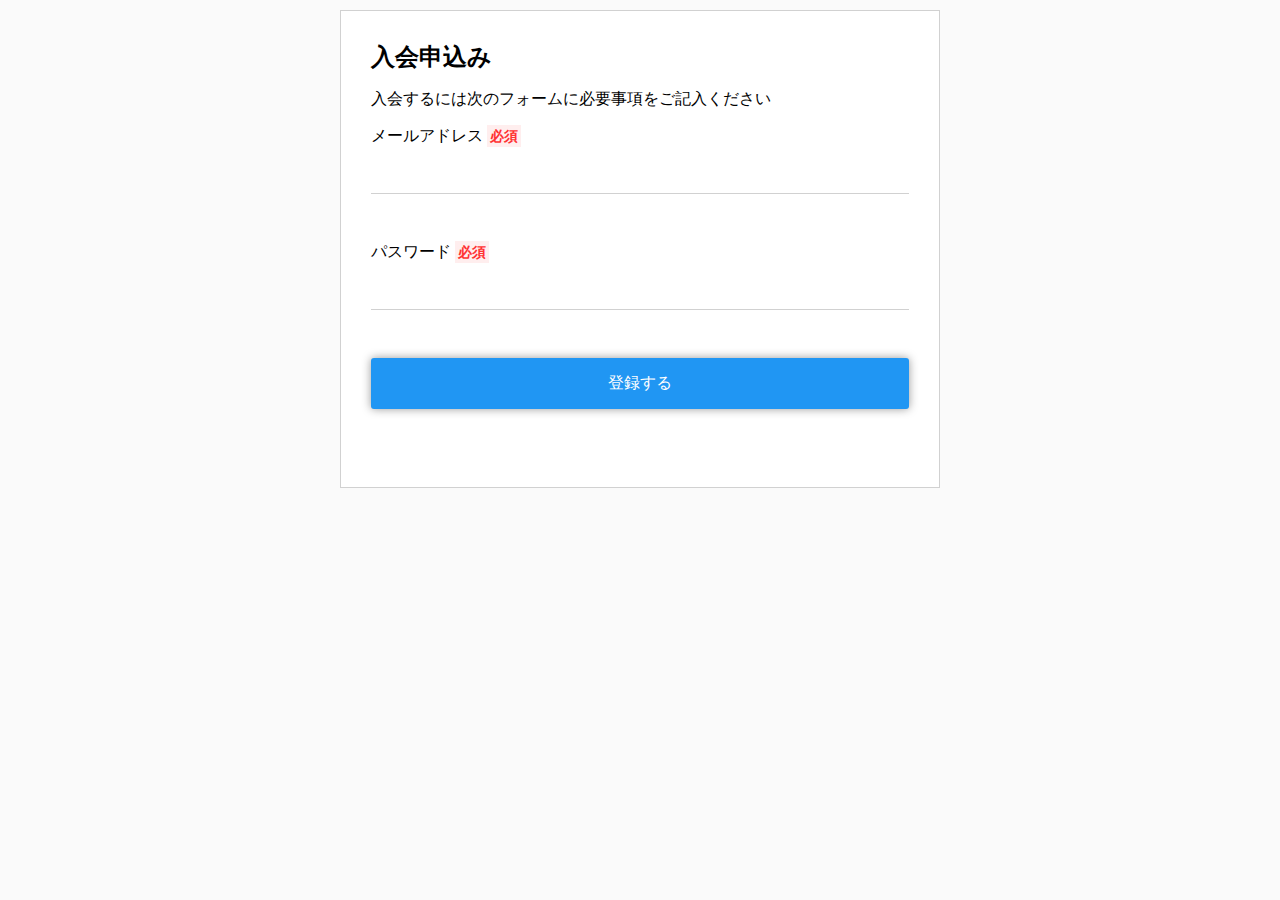
<file: index.html>
<!DOCTYPE html>
<html>
  <head>
    <meta charset="utf-8">
    <meta name="viewport" content="width=device-width">
    <title>タイトル</title>
    <link rel="stylesheet" href="css/index.css">
  </head>
  <body>
    <div class="content">
      <h1>入会申込み</h1>
      <p>入会するには次のフォームに必要事項をご記入ください</p>
      <div class="control">
        <label for="mymail">メールアドレス <span class="required">必須</span></label>
        <input id="mymail" type="email" name="mymail" value="">
      </div>
      <div class="control">
        <label for="passcode">パスワード <span class="required">必須</span></label>
        <input id="passcode" type="password" name="passcode" value="">
      </div>
      <div class="control">
        <button type="submit" name="button">登録する</button>
      </div>
    </div>
  </body>
</html>
</file>
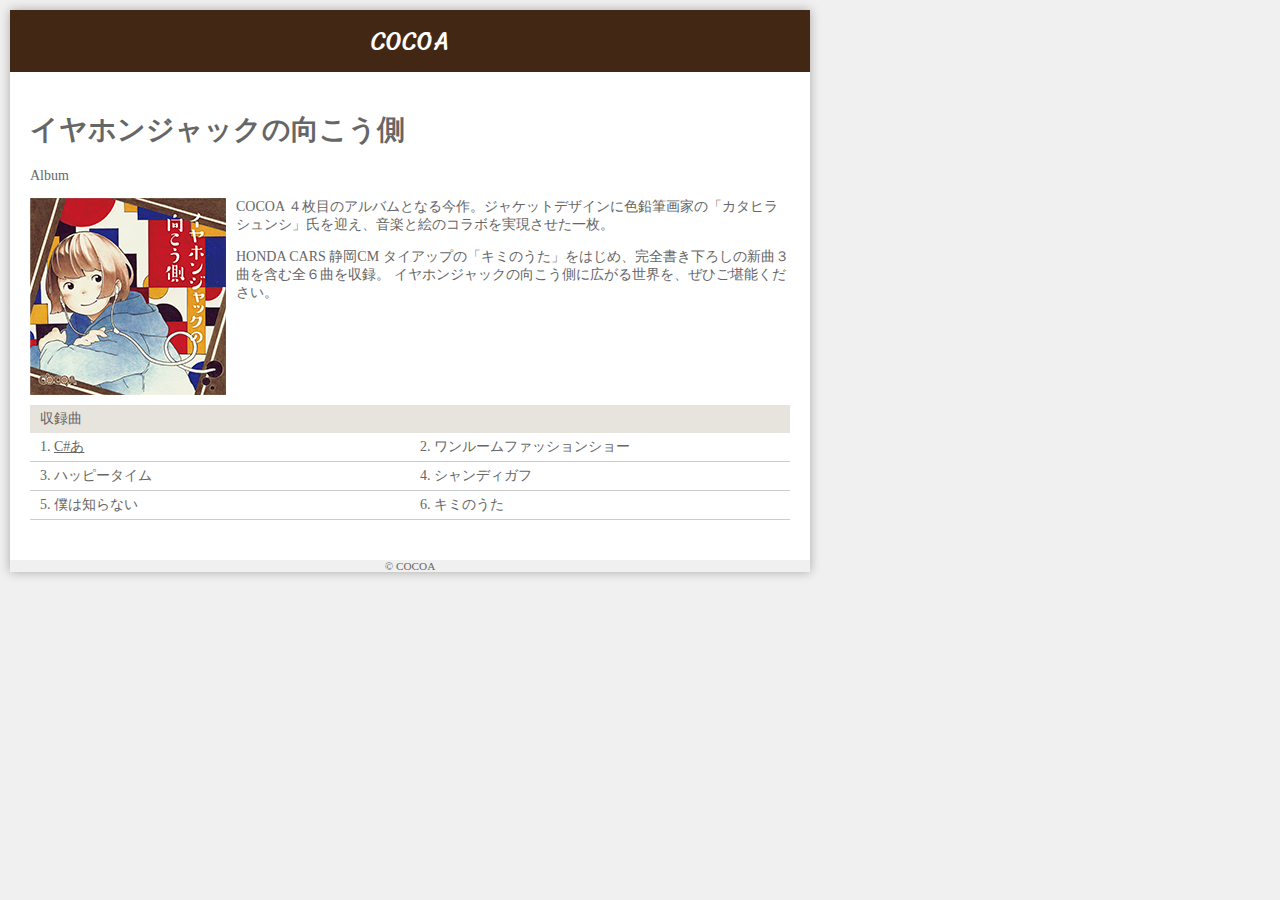
<file: index2.html>
<!DOCTYPE html>
<html>
  <head>
    <meta charset="utf-8">
    <meta name="viewport" content="width=device-width">
    <title>イヤホンジャックの向こう側</title>
    <link rel="stylesheet" href="css/style.css">
  </head>
  <body>
    <div class="container">
      <header>
        <h1>COCOA</h1>
      </header>
      <div class="content">
        <section class="information">
          <h1>イヤホンジャックの向こう側</h1>
          <p>Album</p>
          <div class="description">
            <a href="#"><img src="img/jacket.png" alt="イヤホンジャックの向こう側のジャケット写真"></a> 
            <p>COCOA ４枚目のアルバムとなる今作。ジャケットデザインに色鉛筆画家の「カタヒラシュンシ」氏を迎え、音楽と絵のコラボを実現させた一枚。</p>
            <p>HONDA CARS 静岡CM タイアップの「キミのうた」をはじめ、完全書き下ろしの新曲３曲を含む全６曲を収録。
            イヤホンジャックの向こう側に広がる世界を、ぜひご堪能ください。</p>
          </div>
        </section>
        <section class="songs">
          <h2>収録曲</h2>
          <ol class="clearfix">
            <li><a href="http://google.com" target="_self">C#あ</a></li>
            <li>ワンルームファッションショー</li>
            <li>ハッピータイム</li>
            <li>シャンディガフ</li>
            <li>僕は知らない</li>
            <li>キミのうた</li>
          </ol>
        </section>
    </div>
    <footer>
      &copy; COCOA
    </footer>
  </div>
  </body>
</html>
</file>
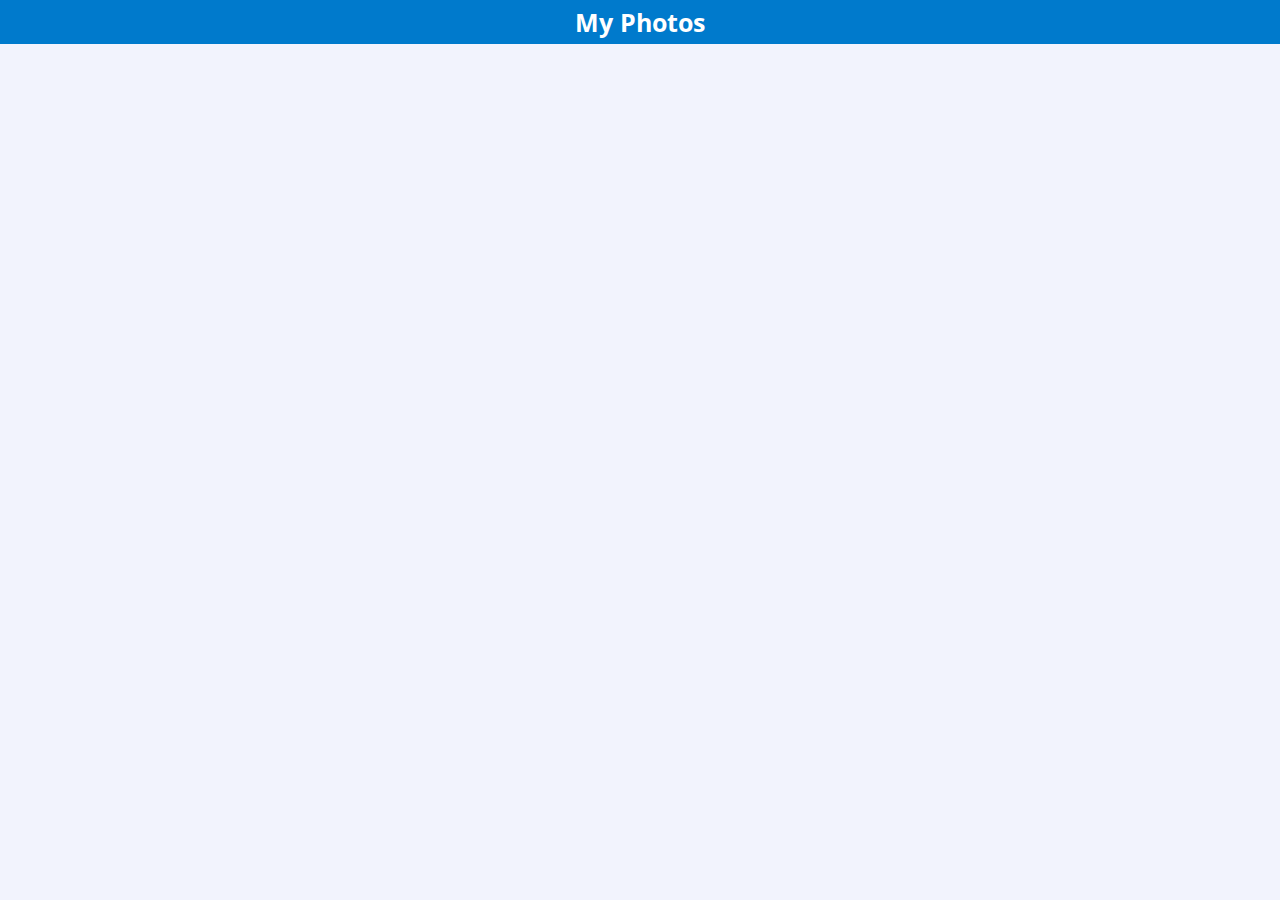
<file: index6.html>
<!DOCTYPE html>
<html>
  <head>
    <meta charset="utf-8">
    <meta name="viewport" content="width=device-width">

    <link href="https://fonts.googleapis.com/css?family=Open+Sans+Condensed:300" rel="stylesheet">
    <link rel="stylesheet" href="css/style6.css">

    <title>MY Pthotos</title>
  </head>
  <body>
    <header>
      <h1>My Photos</h1>
    </header>

    <div class="container">
      <div id="img_unit">

      </div>
    </div>

    <script src="js/jquery.min.js"></script>
    <script type="text/javascript">
      $.getJSON('https://h2o-space.com/htmlbook/images.php',
      function(data){
        for(var i=0; i<data.length; i++){
          $('<div class="photo"></div>')
              .append('<img src="' + data[i].path + '">')
              .append('<div class="inner"><p>' + data[i].caption + '<span>' +
              data[i].name + '</span></p></div>')
              .appendTo('#img_unit');
        }
      })
    </script>
  </body>
</html>
</file>
<file: css/index.css>
@import url(sanitize.css);

body {
  background-color: #fafafa;
}

h1{
  font-size: 24px;
  margin: 0;
}

.content {
  background-color: #fff;
  width: 600px;
  margin: 10px auto;
  border: 1px solid #d1d1d1;
  padding: 30px;
}

input {
  border: 0;
  border-bottom: 1px solid #d1d1d1;
  width: 100%;
  font-size: 1.2em;
  padding: 8px;
}

button {
  width: 100%;
  background-color: #2096F3;
  color: #ffffff;
  border: 0;
  padding: 15px;
  border-radius: 3px;
  box-shadow: 0 0 10px rgba(0, 0, 0, .4);
}

.control {
  margin-bottom:  3em;
}

label {
  display: block;
  margin-bottom: .5em;
}

.required {
  color: #f33;
  font-size: .9em;
  background-color: #fee;
  padding: 3px;
  font-weight: bold;
  margin-right: .3em;
}
</file>
<file: css/style.css>
@import url(sanitize.css);
@import url('https://fonts.googleapis.com/css?family=Sriracha');

body {
  background-color: #f0f0f0;
  padding: 10px;
  font-size: 14px;
  color: #666;
}

.container {
  max-width: 800px;
  margin 0 auto;
  box-shadow: 0 0 10px rgba(0,0,0,.3);
}

header {
  background-color: #422814;
  padding: 10px;
  color: #fff;
}

header h1 {
  margin: 0;
  font-size: 24px;
  font-weight: normal;
  text-align: center;
  font-family: 'Sriracha', cursive;
}

.description img {
  float: left;
  margin: 0 10px 10px 0;
  transition: opacity 1s ease 0s;
}

.content {
  background-color: #fff;
  padding: 20px;
}

.songs {
  margin: 0 0 20px;
}

.songs h2 {
  clear: left;
  font-size: 100%;
  font-weight: normal;
  margin: 0;
  background-color: #e6e4dd;
  padding: 5px 10px;
}

.songs ol {
  padding: 0;
  margin: 0;
  list-style: decimal inside;
}

.songs li {
  border-bottom:  1px solid #ccc;
  width: 50%;
  float: left;
  padding: 5px 10px;
}

.clearfix:after {
  content: " ";
  display: table;
  clear: both;
}

a {
  color: #666;
}

footer {
  text-align: center;
  font-size: 80%;
}

@media only screen and (max-width: 600px) {
  .description img {
    float: none;
    display: block;
    margin: 0 auto;
  }

  header {
    padding: 5px
  }

  header h1 {
    font-size: 12px;
  }

  .songs li {
    float: none;
    width: inherit;
  }


}

.description img:hover {
  opacity: .5;
}
</file>
<file: css/style6.css>
body {
  margin: 0 ;
  padding: 0;
  background-color: rgba(26,55,229,0.06);
}

.container {
  max-width: 600px;
  margin: 0 auto;
  box-shadow: 0px 0px 3px rgba(0, 0, 0, .3);
}

img {
  width: 100%;
  margin: 0;
  vertical-align: top;
}

header {
  background-color: #007acc;
  color: #fff;
  width: 100%;
  position: fixed;
  top: 0;
  z-index: 100;
}

header h1{
  margin: 0;
  font-size: 25px;
  padding: 5px;
  text-align: center;
  font-family: 'Open Sans Condensed', sans-serif;
}

.photo {
  position: relative;
}
.photo .inner {
  position: absolute;
  bottom: 0;
  background-color: rgba(0, 0, 0, .5);
  font-size: 10px;
  color: #fff;
  margin: 0;
  width: 100%;
}

.inner p {
  padding: 20px;
}

.inner span {
  margin-left: 10px;
}
</file>
